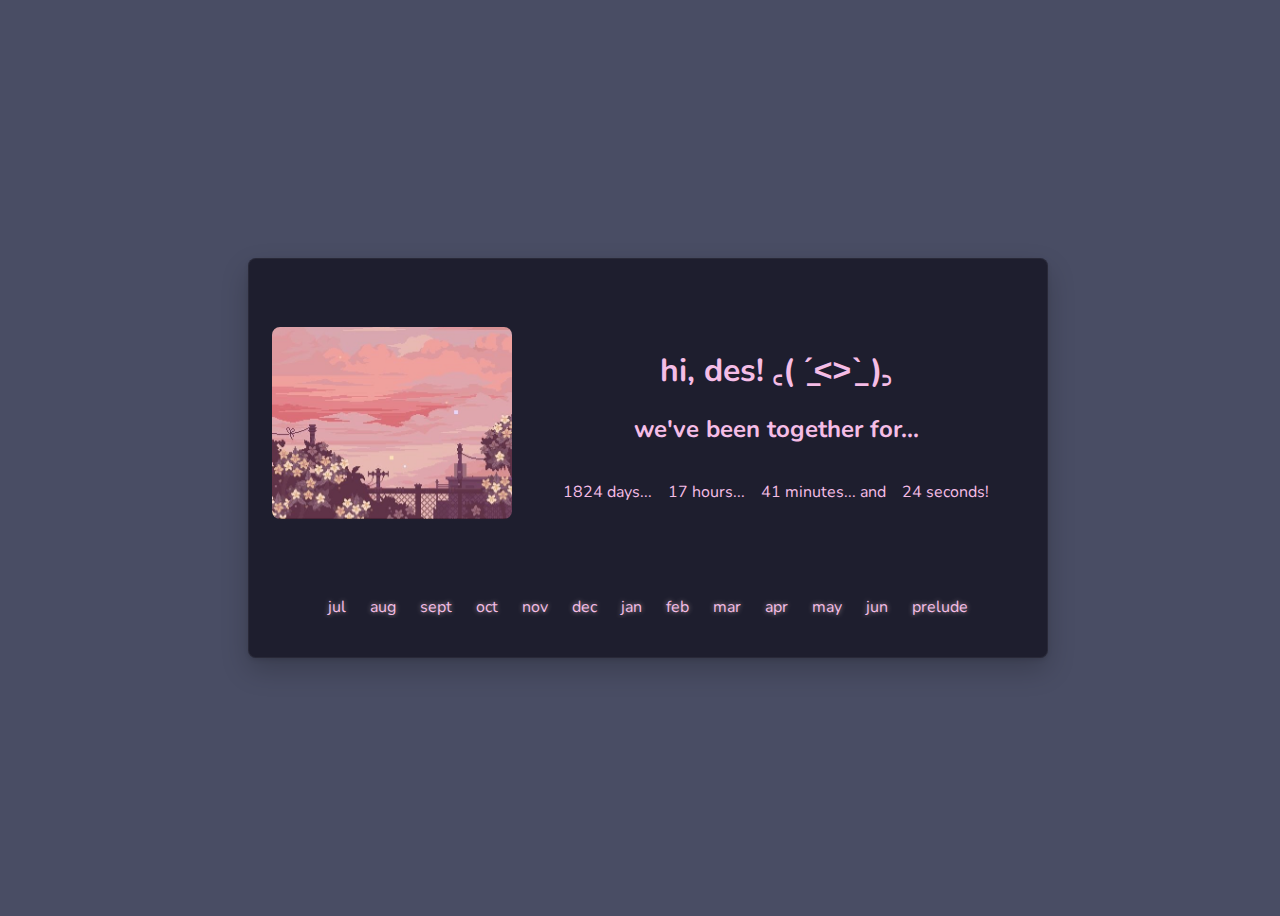
<file: index.html>
<!DOCTYPE html>
<html lang="en">
<head>
    <meta charset="UTF-8">
    <title>a year with you!</title>
    <link href="style.css" rel="stylesheet">
</head>
<body>
    <div class="container">
        <img src="pics/original.jpg" alt="pic">
        <div class="introduction">
            <h1>hi, des! ꜀( ˊ̠˂˃ˋ̠ )꜆ </h1>
            <h2>we've been together for...</h2>
            <span id="time-amount">
                <p id="time-days">days</p>
                <p id="time-hours">hours</p>
                <p id="time-minutes">minutes</p>
                <p id="time-seconds">seconds</p>
            </span>
        </div>
        <div class="months">
            <ul>
                <li><a href="poems/july.html">jul</a></li>
                <li><a href="poems/august.html">aug</a></li>
                <li><a href="poems/september.html">sept</a></li>
                <li><a href="poems/october.html">oct</a></li>
                <li><a href="poems/november.html">nov</a></li>
                <li><a href="poems/december.html">dec</a></li>
                <li><a href="poems/january.html">jan</a></li>
                <li><a href="poems/february.html">feb</a></li>
                <li><a href="poems/march.html">mar</a></li>
                <li><a href="poems/april.html">apr</a></li>
                <li><a href="poems/may.html">may</a></li>
                <li><a href="poems/june.html">jun</a></li>
                <li><a href="poems/final.html">prelude</a></li>
            </ul>
        </div>
    </div>
    <script src="script.js"></script>
</body>
</html>
</file>
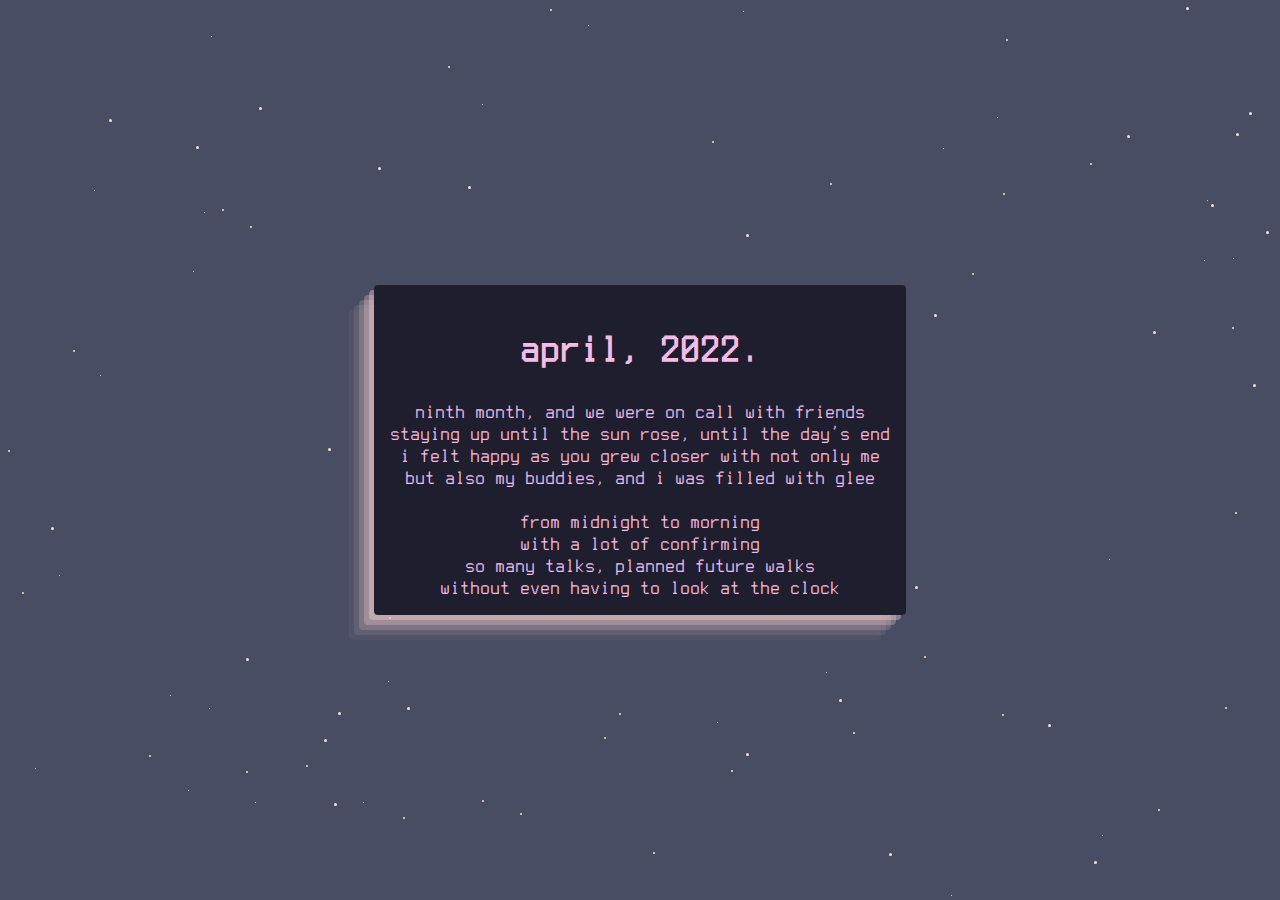
<file: poems/april.html>
<!DOCTYPE html>
<html lang="en">
  <head>
    <meta charset="UTF-8" />
    <title>april, 2022</title>
    <link rel="stylesheet" href="style.css" />
  </head>
  <body>
    <div class="container">
      <div class="title"><h1>april, 2022.</h1></div>
      <div class="poem">
        ninth month, and we were on call with friends<br />
        staying up until the sun rose, until the day's end<br />
        i felt happy as you grew closer with not only me<br />
        but also my buddies, and i was filled with glee<br /><br />

        from midnight to morning<br />
        with a lot of confirming<br />
        so many talks, planned future walks<br />
        without even having to look at the clock<br />
      </div>
    </div>
    <img src="../pics/april.jpg" alt="april" style="height: 300px; width: auto;"/>
    <div class="starry-sky"></div>
    <script src="script.js"></script>
  </body>
</html>
</file>
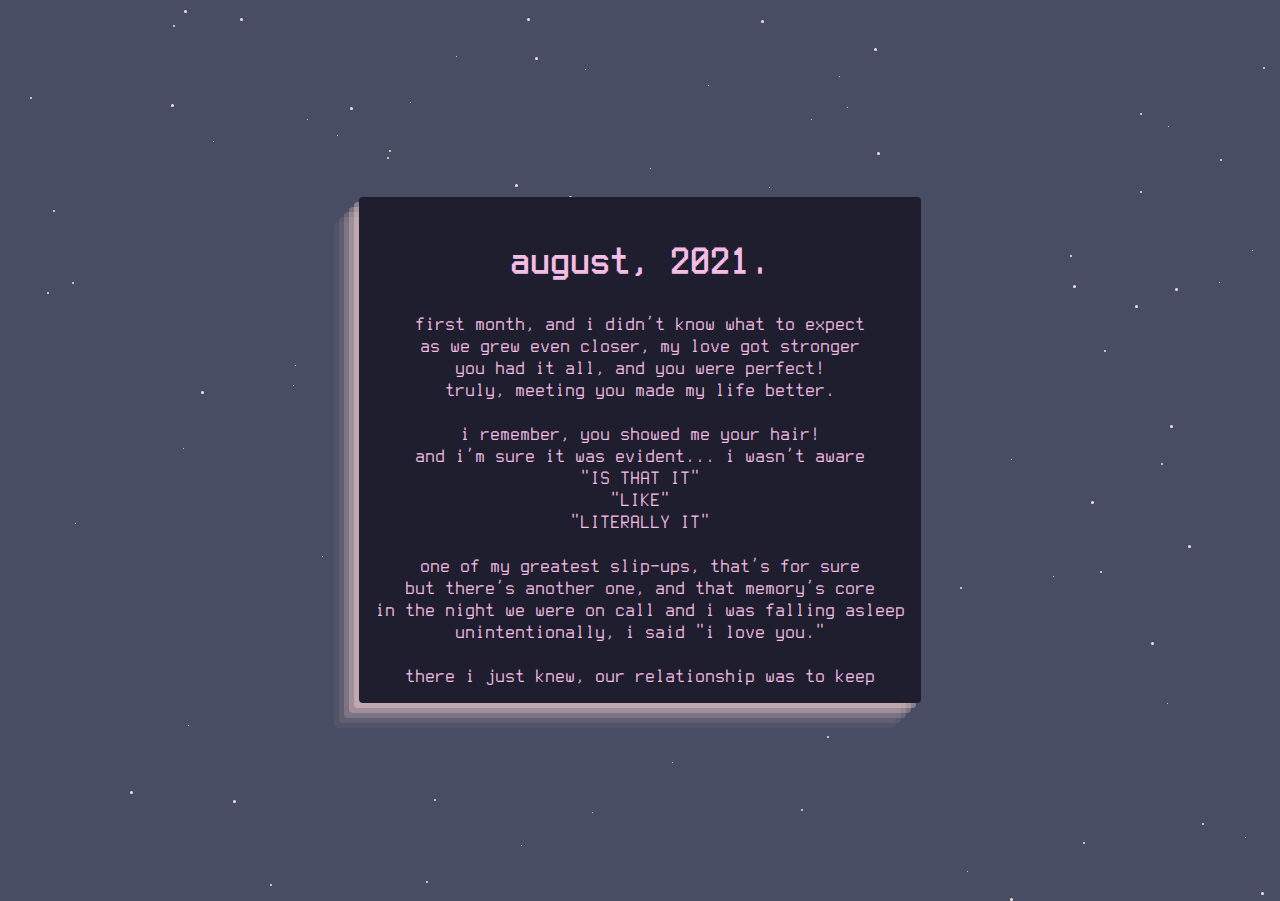
<file: poems/august.html>
<!DOCTYPE html>
<html lang="en">
  <head>
    <meta charset="UTF-8" />
    <title>august, 2021</title>
    <link rel="stylesheet" href="style.css" />
  </head>
  <body>
    <div class="container">
      <div class="title"><h1>august, 2021.</h1></div>
      <div class="poem">
        first month, and i didn't know what to expect<br />
        as we grew even closer, my love got stronger<br />
        you had it all, and you were perfect!<br />
        truly, meeting you made my life better.<br /><br />

        i remember, you showed me your hair!<br />
        and i'm sure it was evident... i wasn't aware<br />

        "IS THAT IT"<br />
        "LIKE"<br />
        "LITERALLY IT"<br /><br />

        one of my greatest slip-ups, that's for sure<br />
        but there's another one, and that memory's core<br />
        in the night we were on call and i was falling asleep<br />
        unintentionally, i said "i love you."<br /><br />

        there i just knew, our relationship was to keep<br />
      </div>
    </div>
    <img src="../pics/august.jpg" alt="august" style='height: 400px; width: auto;'/>
    <div class="starry-sky"></div>
    <script src="script.js"></script>
  </body>
</html>
</file>
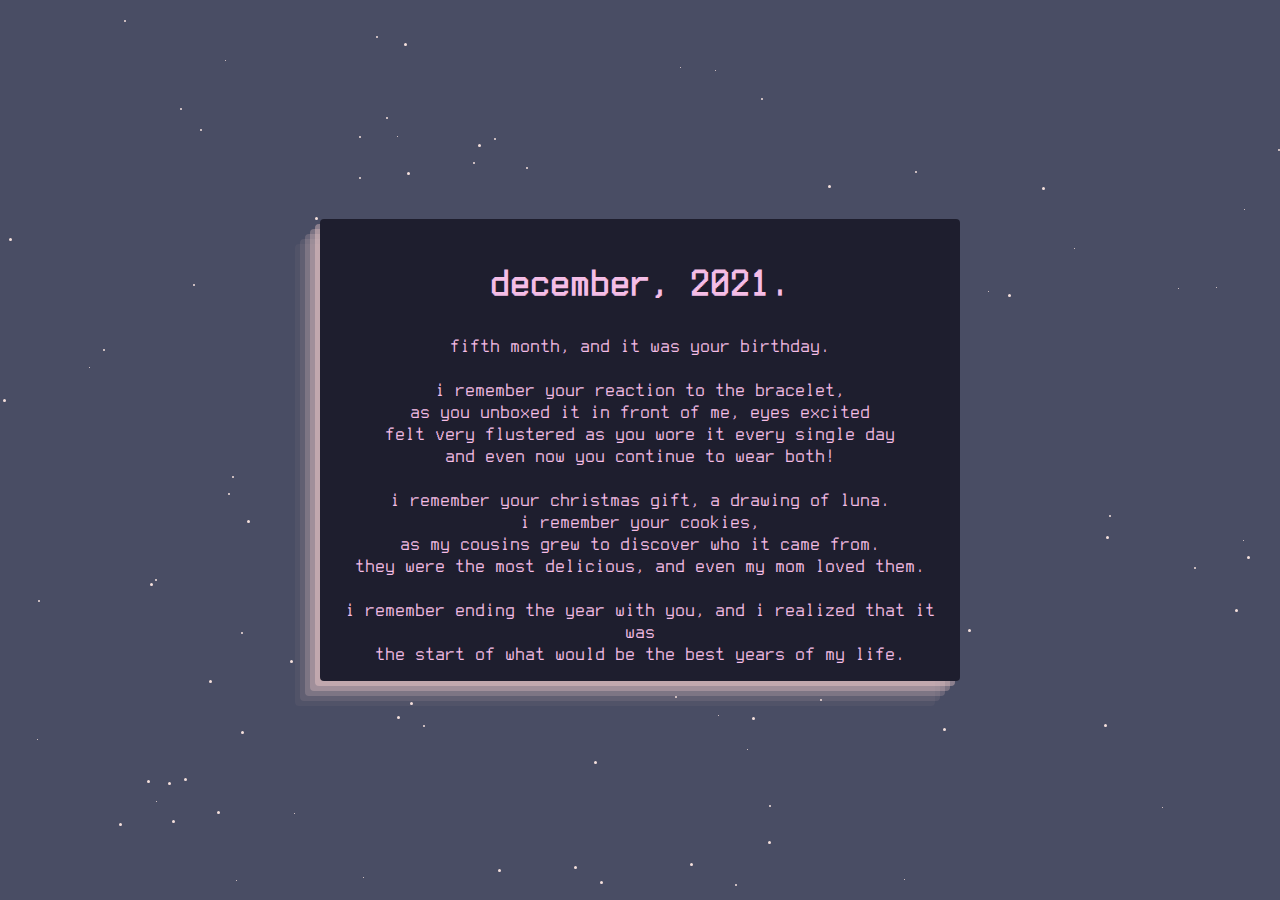
<file: poems/december.html>
<!DOCTYPE html>
<html lang="en">
  <head>
    <meta charset="UTF-8" />
    <title>december, 2021</title>
    <link rel="stylesheet" href="style.css" />
  </head>
  <body>
    <div class="container">
      <div class="title"><h1>december, 2021.</h1></div>
      <div class="poem">
        fifth month, and it was your birthday.<br /><br />

        i remember your reaction to the bracelet,<br />
        as you unboxed it in front of me, eyes excited<br />
        felt very flustered as you wore it every single day<br />
        and even now you continue to wear both!<br /><br />

        i remember your christmas gift, a drawing of luna.<br />
        i remember your cookies,<br />
        as my cousins grew to discover who it came from.<br />
        they were the most delicious, and even my mom loved them.<br /><br />

        i remember ending the year with you, and i realized that it was<br />
        the start of what would be the best years of my life.<br />
      </div>
    </div>
    <img src="../pics/december.jpg" alt="december" style="height: 300px; width: auto;"/>
    <div class="starry-sky"></div>
    <script src="script.js"></script>
  </body>
</html>
</file>
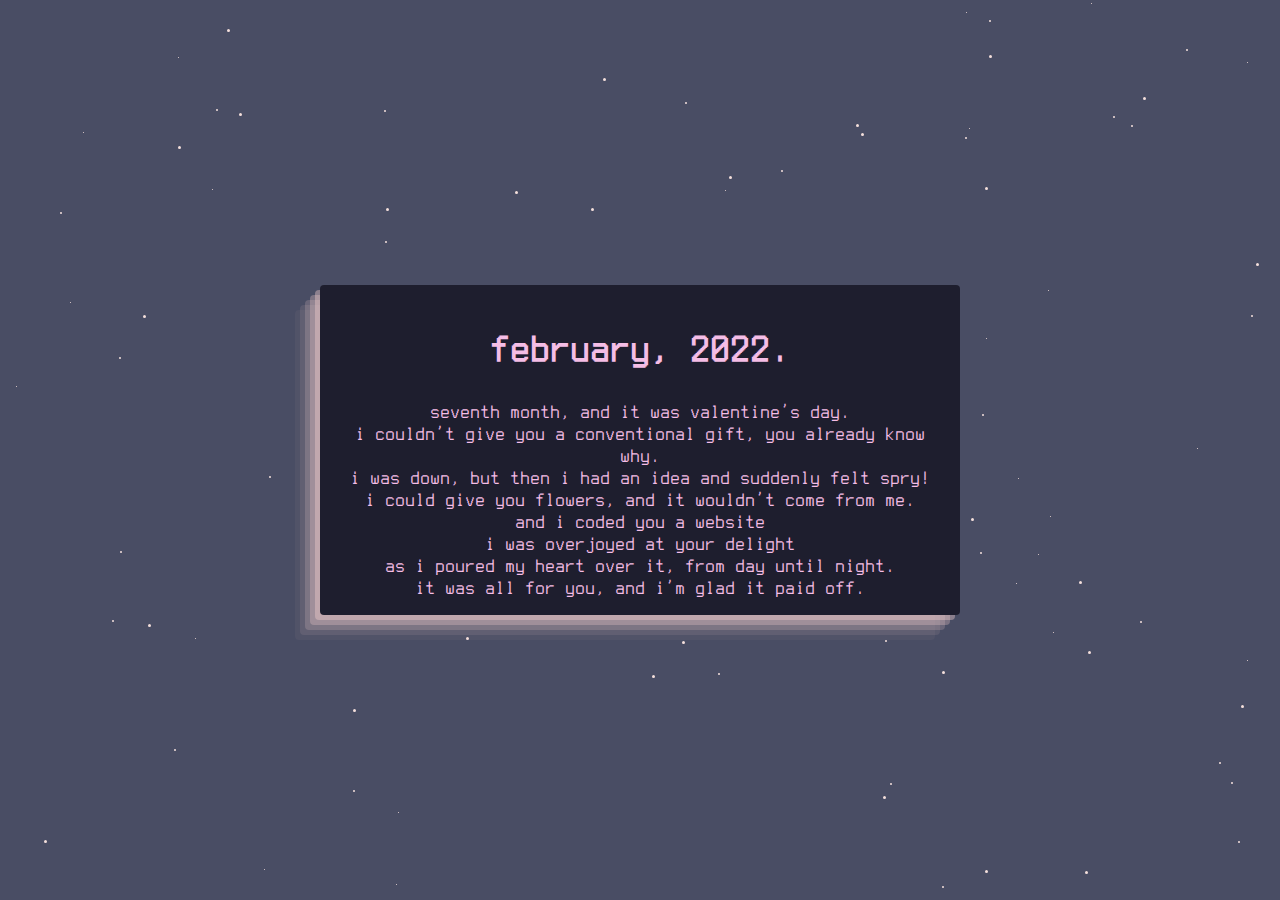
<file: poems/february.html>
<!DOCTYPE html>
<html lang="en">
  <head>
    <meta charset="UTF-8" />
    <title>february, 2022</title>
    <link rel="stylesheet" href="style.css" />
  </head>
  <body>
    <div class="container">
      <div class="title"><h1>february, 2022.</h1></div>
      <div class="poem">
        seventh month, and it was valentine's day.<br />
        i couldn't give you a conventional gift, you already know why.<br />
        i was down, but then i had an idea and suddenly felt spry!<br />
        i could give you flowers, and it wouldn't come from me.<br />

        and i coded you a website<br />
        i was overjoyed at your delight<br />
        as i poured my heart over it, from day until night.<br />
        it was all for you, and i'm glad it paid off.<br />
      </div>
    </div>
    <img src="../pics/february.jpg" alt="february" style="height: 250px; width: auto;"/>
    <div class="starry-sky"></div>
    <script src="script.js"></script>
  </body>
</html>
</file>
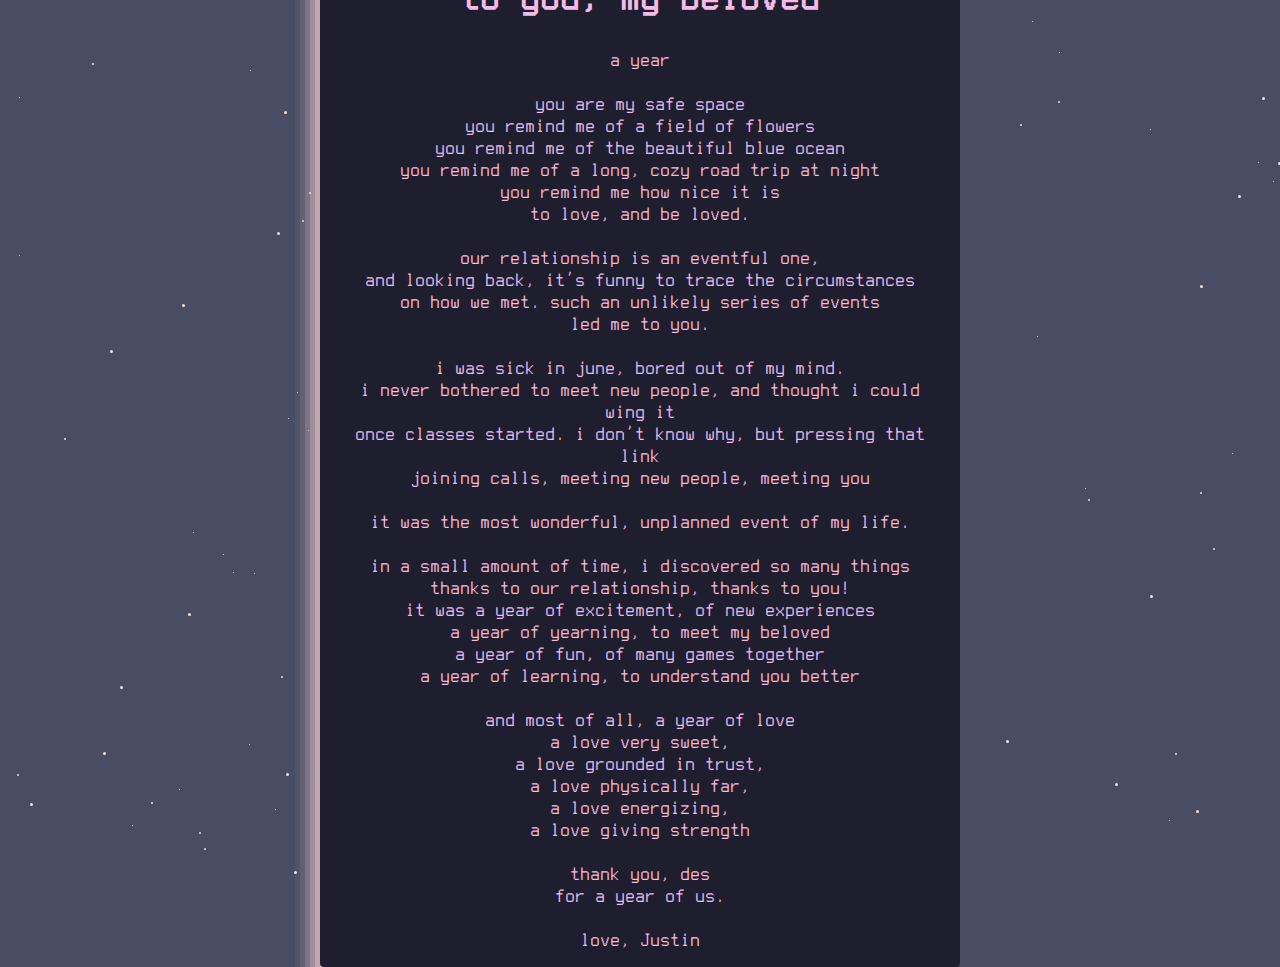
<file: poems/final.html>
<!DOCTYPE html>
<html lang="en">
  <head>
    <meta charset="UTF-8" />
    <title>final</title>
    <link rel="stylesheet" href="style.css" />
  </head>
  <body>
    <div class="container">
      <div class="title"><h1>to you, my beloved</h1></div>
      <div class="poem">
        a year<br /><br />

        you are my safe space<br />
        you remind me of a field of flowers<br />
        you remind me of the beautiful blue ocean<br />
        you remind me of a long, cozy road trip at night<br />
        you remind me how nice it is<br />
        to love, and be loved.<br /><br />

        our relationship is an eventful one,<br />
        and looking back, it's funny to trace the circumstances<br />
        on how we met. such an unlikely series of events<br />
        led me to you.<br /><br />

        i was sick in june, bored out of my mind.<br />
        i never bothered to meet new people, and thought i could wing it<br />
        once classes started. i don't know why, but pressing that link<br />
        joining calls, meeting new people, meeting you<br /><br />

        it was the most wonderful, unplanned event of my life.<br /><br />

        in a small amount of time, i discovered so many things<br />
        thanks to our relationship, thanks to you!<br />
        it was a year of excitement, of new experiences<br />
        a year of yearning, to meet my beloved<br />
        a year of fun, of many games together<br />
        a year of learning, to understand you better<br /><br />

        and most of all, a year of love<br />
        a love very sweet,<br />
        a love grounded in trust,<br />
        a love physically far,<br />
        a love energizing,<br />
        a love giving strength<br /><br />

        thank you, des<br />
        for a year of us.<br /><br />

        love, Justin<br />
      </div>
    </div>
    <div class="starry-sky"></div>
    <script src="script.js"></script>
  </body>
</html>
</file>
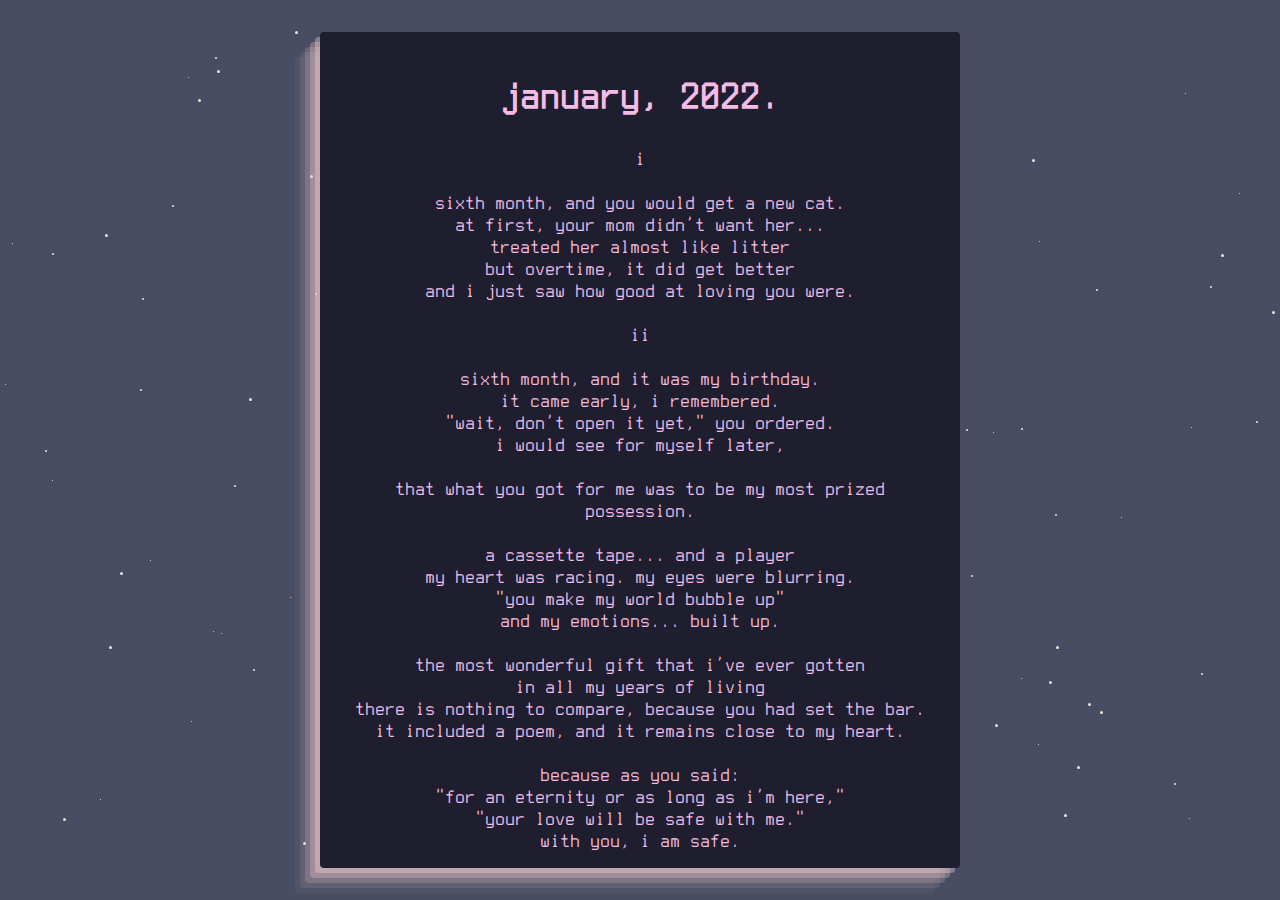
<file: poems/january.html>
<!DOCTYPE html>
<html lang="en">
  <head>
    <meta charset="UTF-8" />
    <title>january, 2022</title>
    <link rel="stylesheet" href="style.css" />
  </head>
  <body>
    <div class="container">
      <div class="title"><h1>january, 2022.</h1></div>
      <div class="poem">
        i<br /><br />

        sixth month, and you would get a new cat.<br />
        at first, your mom didn't want her...<br />
        treated her almost like litter<br />
        but overtime, it did get better<br />
        and i just saw how good at loving you were.<br /><br />

        ii<br /><br />

        sixth month, and it was my birthday.<br />
        it came early, i remembered.<br />
        "wait, don't open it yet," you ordered.<br />
        i would see for myself later,<br /><br />

        that what you got for me was to be my most prized possession.<br /><br />

        a cassette tape... and a player<br />
        my heart was racing. my eyes were blurring.<br />
        "you make my world bubble up"<br />
        and my emotions... built up.<br /><br />

        the most wonderful gift that i've ever gotten<br />
        in all my years of living<br />
        there is nothing to compare, because you had set the bar.<br />
        it included a poem, and it remains close to my heart.<br /><br />

        because as you said:<br />
        "for an eternity or as long as i'm here,"<br />
        "your love will be safe with me."<br />
        with you, i am safe.
      </div>
    </div>
    <img src="../pics/january.jpg" alt="january" />
    <div class="starry-sky"></div>
    <script src="script.js"></script>
  </body>
</html>
</file>
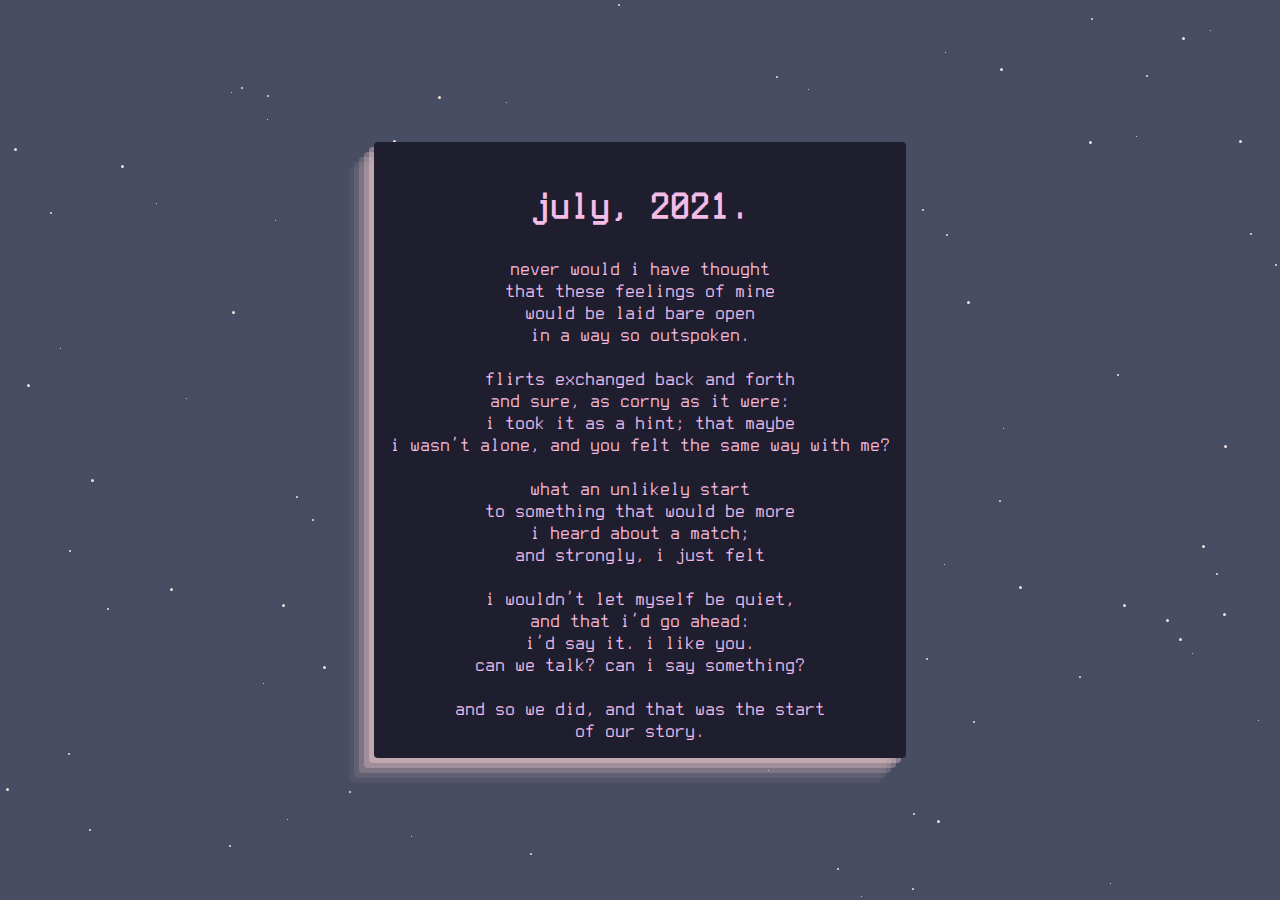
<file: poems/july.html>
<!DOCTYPE html>
<html lang="en">
<head>
    <meta charset="UTF-8">
    <title>july, 2021</title>
    <link rel="stylesheet" href="style.css">
</head>
<body>
    <div class="container">
        <div class="title"><h1>july, 2021.</h1></div>
        <div class="poem">
            never would i have thought<br>
            that these feelings of mine<br>
            would be laid bare open<br>
            in a way so outspoken.<br><br>

            flirts exchanged back and forth<br>
            and sure, as corny as it were:<br>
            i took it as a hint; that maybe<br>
            i wasn't alone, and you felt the same way with me?<br><br>

            what an unlikely start<br>
            to something that would be more<br>
            i heard about a match;<br>
            and strongly, i just felt<br><br>

            i wouldn't let myself be quiet,<br>
            and that i'd go ahead:<br>
            i'd say it. i like you.<br>
            can we talk? can i say something?<br><br>

            and so we did, and that was the start<br>
            of our story.</br>
        </div>
    </div>
    <img src="../pics/july.jpg" alt="july">
    <div class="starry-sky"></div>
    <script src="script.js"></script>
</body>
</html>
</file>
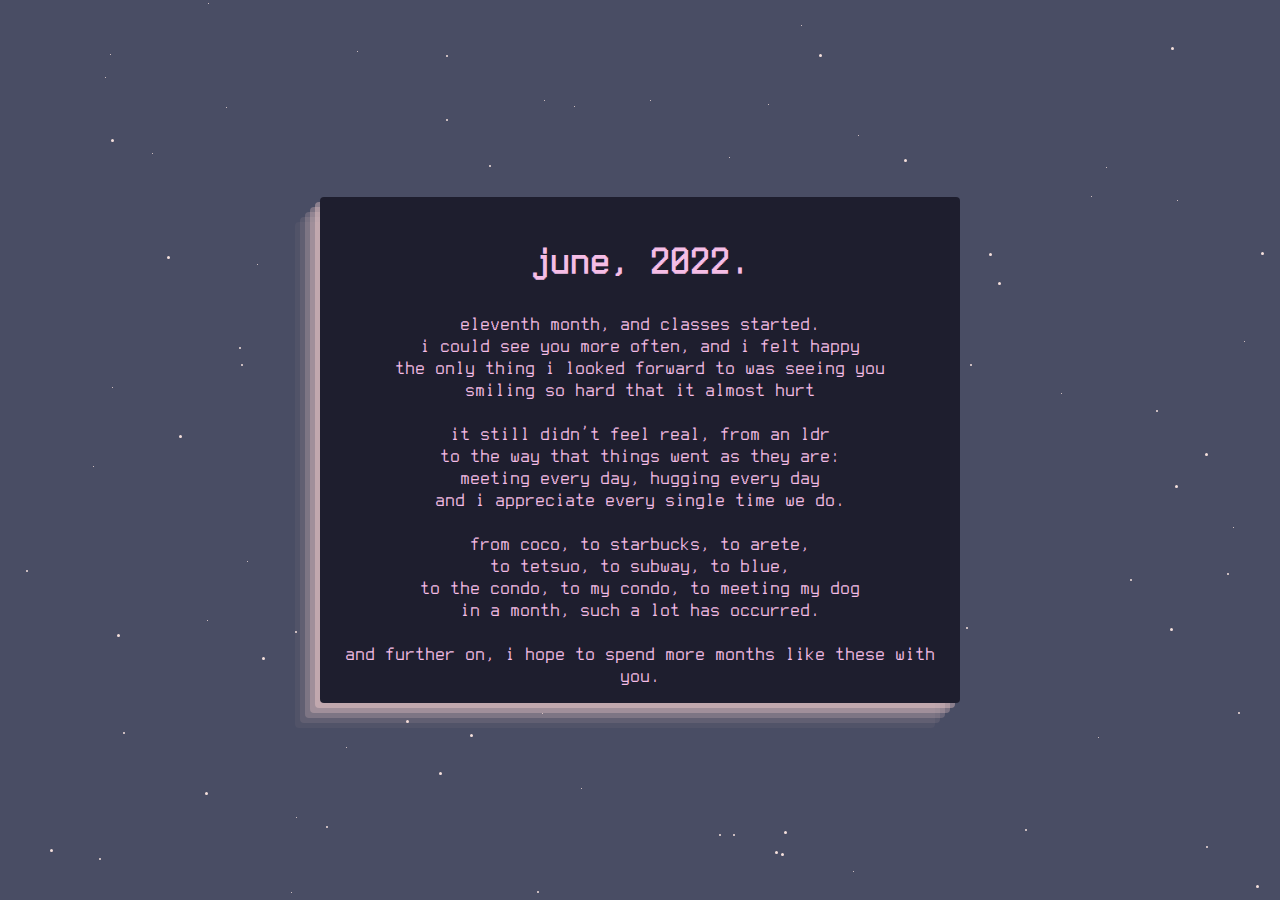
<file: poems/june.html>
<!DOCTYPE html>
<html lang="en">
  <head>
    <meta charset="UTF-8" />
    <title>june, 2022</title>
    <link rel="stylesheet" href="style.css" />
  </head>
  <body>
    <div class="container">
      <div class="title"><h1>june, 2022.</h1></div>
      <div class="poem">
        eleventh month, and classes started.<br />
        i could see you more often, and i felt happy<br />
        the only thing i looked forward to was seeing you<br />
        smiling so hard that it almost hurt<br /><br />

        it still didn't feel real, from an ldr<br />
        to the way that things went as they are:<br />
        meeting every day, hugging every day<br />
        and i appreciate every single time we do.<br /><br />

        from coco, to starbucks, to arete,<br />
        to tetsuo, to subway, to blue,<br />
        to the condo, to my condo, to meeting my dog<br />
        in a month, such a lot has occurred.<br /><br />

        and further on, i hope to spend more months like these with you.<br />
      </div>
    </div>
    <img src="../pics/june.jpg" alt="june" style="height: 350px; width: auto;"/>
    <div class="starry-sky"></div>
    <script src="script.js"></script>
  </body>
</html>
</file>
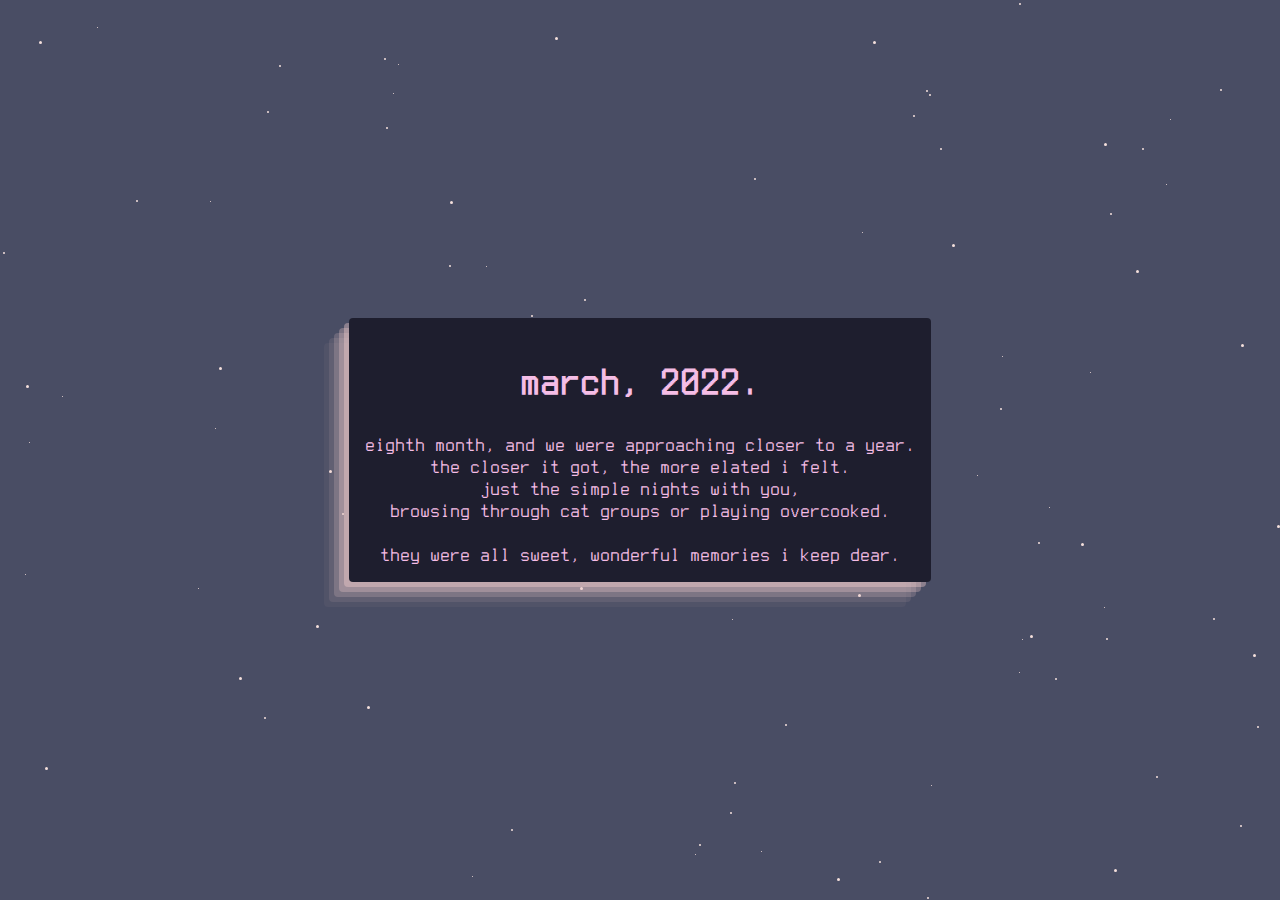
<file: poems/march.html>
<!DOCTYPE html>
<html lang="en">
  <head>
    <meta charset="UTF-8" />
    <title>march, 2022</title>
    <link rel="stylesheet" href="style.css" />
  </head>
  <body>
    <div class="container">
      <div class="title"><h1>march, 2022.</h1></div>
      <div class="poem">
        eighth month, and we were approaching closer to a year.<br />
        the closer it got, the more elated i felt.<br />
        just the simple nights with you,<br />
        browsing through cat groups or playing overcooked.<br /><br />

        they were all sweet, wonderful memories i keep dear.<br />
      </div>
    </div>
    <img src="../pics/march.jpg" alt="march" style="height: 200px; width: auto;" />
    <div class="starry-sky"></div>
    <script src="script.js"></script>
  </body>
</html>
</file>
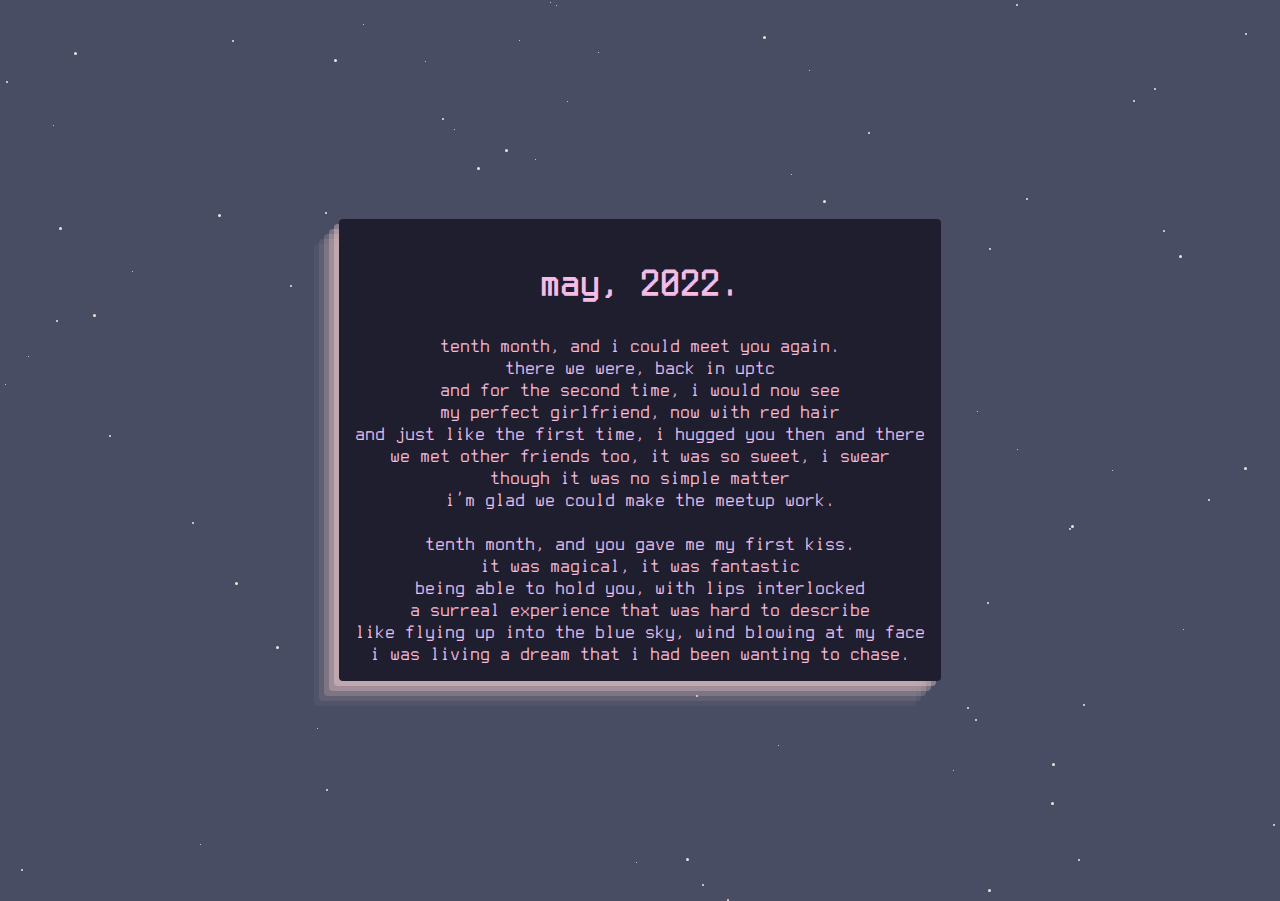
<file: poems/may.html>
<!DOCTYPE html>
<html lang="en">
  <head>
    <meta charset="UTF-8" />
    <title>may, 2022</title>
    <link rel="stylesheet" href="style.css" />
  </head>
  <body>
    <div class="container">
      <div class="title"><h1>may, 2022.</h1></div>
      <div class="poem">
        tenth month, and i could meet you again.<br />
        there we were, back in uptc<br />
        and for the second time, i would now see<br />
        my perfect girlfriend, now with red hair<br />
        and just like the first time, i hugged you then and there<br />
        we met other friends too, it was so sweet, i swear<br />
        though it was no simple matter<br />
        i'm glad we could make the meetup work.<br /><br />

        tenth month, and you gave me my first kiss.<br />
        it was magical, it was fantastic<br />
        being able to hold you, with lips interlocked<br />
        a surreal experience that was hard to describe<br />
        like flying up into the blue sky, wind blowing at my face<br />
        i was living a dream that i had been wanting to chase.<br />
      </div>
    </div>
    <img src="../pics/may.jpg" alt="may" style="height: 375px; width: auto;"/>
    <div class="starry-sky"></div>
    <script src="script.js"></script>
  </body>
</html>
</file>
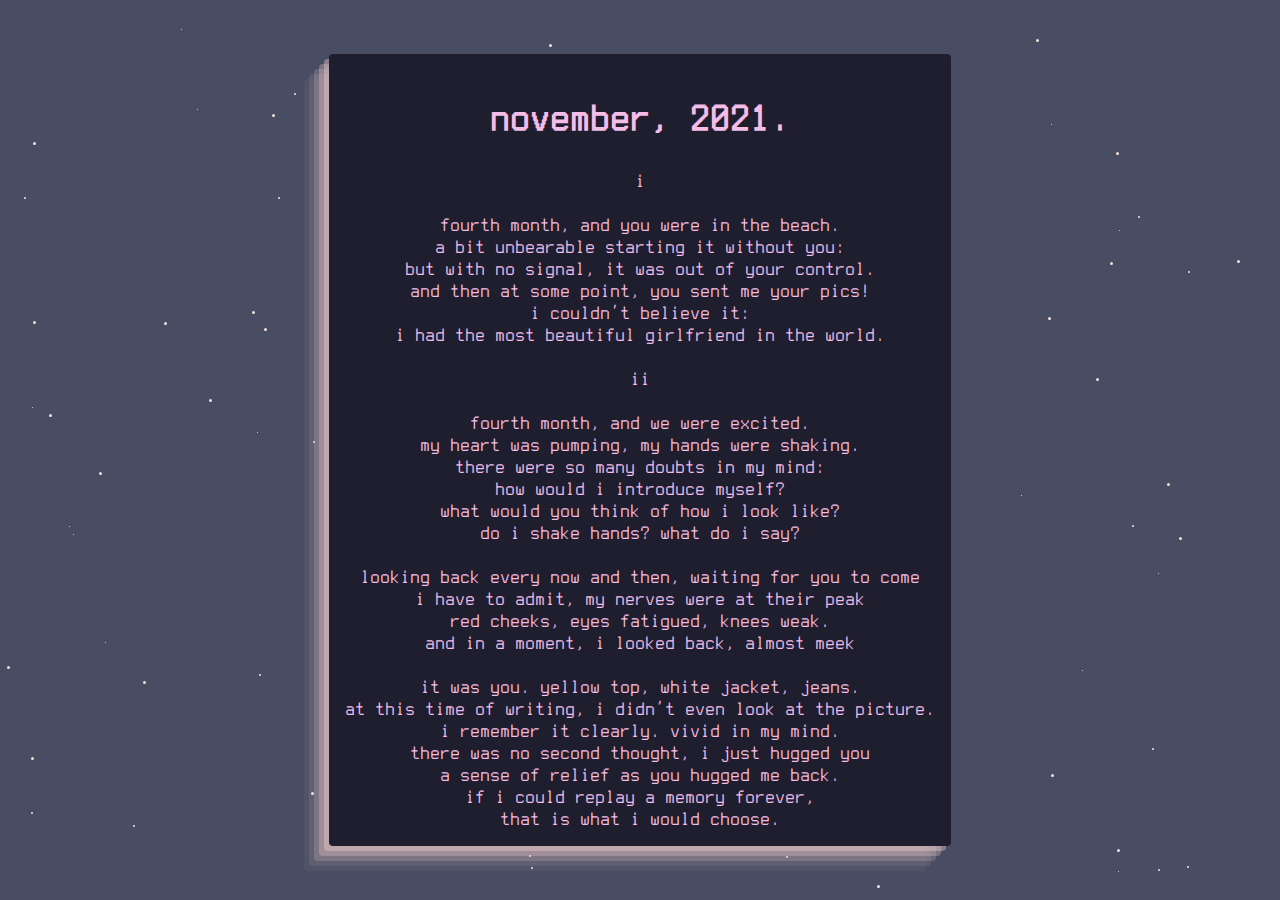
<file: poems/november.html>
<!DOCTYPE html>
<html lang="en">
  <head>
    <meta charset="UTF-8" />
    <title>november, 2021</title>
    <link rel="stylesheet" href="style.css" />
  </head>
  <body>
    <div class="container">
      <div class="title"><h1>november, 2021.</h1></div>
      <div class="poem">
        i<br /><br />

        fourth month, and you were in the beach.<br />
        a bit unbearable starting it without you:<br />
        but with no signal, it was out of your control.<br />
        and then at some point, you sent me your pics!<br />
        i couldn't believe it:<br />
        i had the most beautiful girlfriend in the world.<br /><br />

        ii<br /><br />

        fourth month, and we were excited.<br />
        my heart was pumping, my hands were shaking.<br />
        there were so many doubts in my mind:<br />
        how would i introduce myself?<br />
        what would you think of how i look like?<br />
        do i shake hands? what do i say?<br /><br />

        looking back every now and then, waiting for you to come<br />
        i have to admit, my nerves were at their peak<br />
        red cheeks, eyes fatigued, knees weak.<br />
        and in a moment, i looked back, almost meek<br /><br />

        it was you. yellow top, white jacket, jeans.<br />
        at this time of writing, i didn't even look at the picture.<br />
        i remember it clearly. vivid in my mind.<br />

        there was no second thought, i just hugged you<br />
        a sense of relief as you hugged me back.<br />
        if i could replay a memory forever,<br />
        that is what i would choose.<br />
      </div>
    </div>
    <img src="../pics/november.jpg" alt="november" style="height: 60%; width: auto;"/>
    <div class="starry-sky"></div>
    <script src="script.js"></script>
  </body>
</html>
</file>
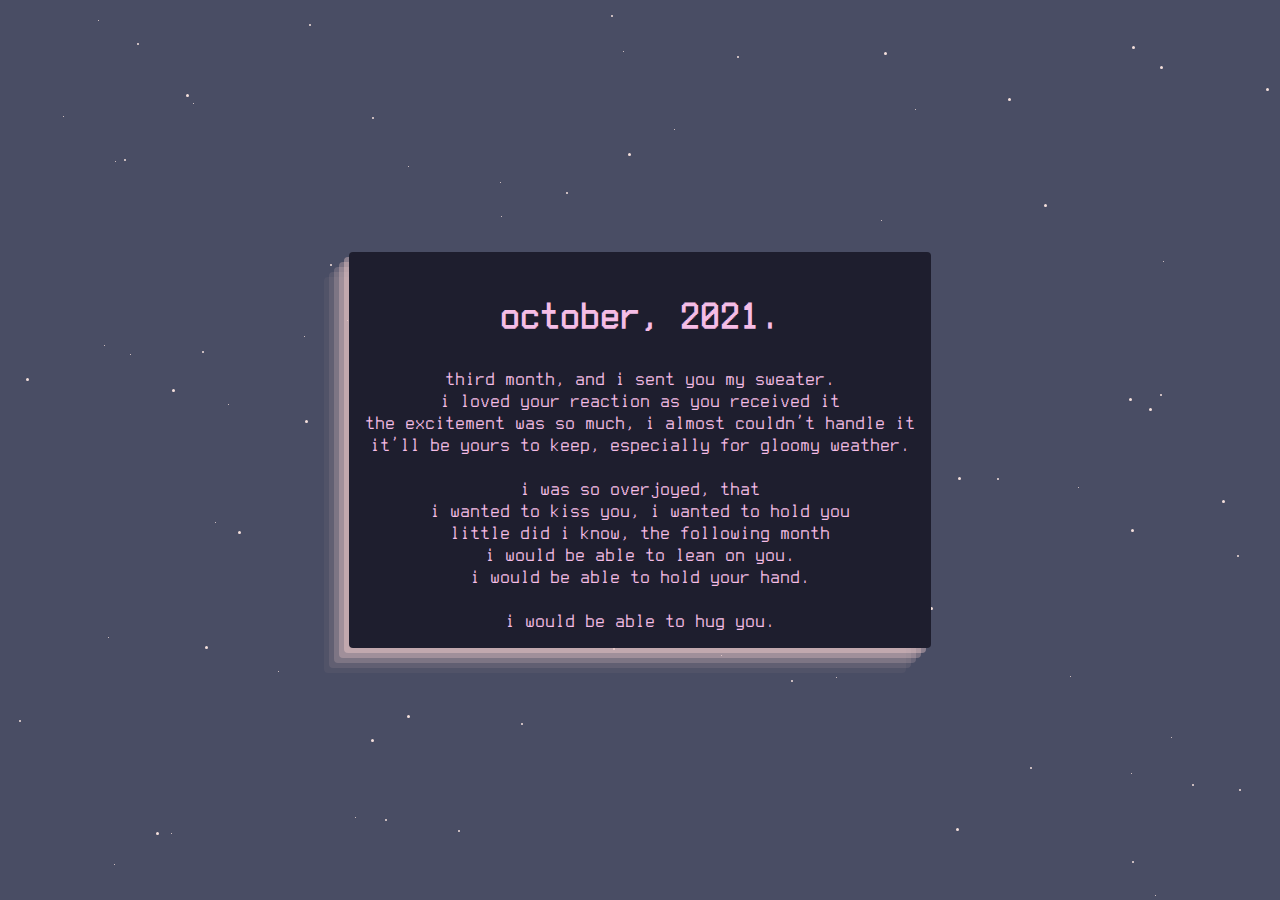
<file: poems/october.html>
<!DOCTYPE html>
<html lang="en">
  <head>
    <meta charset="UTF-8" />
    <title>october, 2021</title>
    <link rel="stylesheet" href="style.css" />
  </head>
  <body>
    <div class="container">
      <div class="title"><h1>october, 2021.</h1></div>
      <div class="poem">
        third month, and i sent you my sweater.<br />
        i loved your reaction as you received it<br />
        the excitement was so much, i almost couldn't handle it<br />
        it'll be yours to keep, especially for gloomy weather.<br /><br />

        i was so overjoyed, that<br />
        i wanted to kiss you, i wanted to hold you<br />
        little did i know, the following month<br />
        i would be able to lean on you.<br />
        i would be able to hold your hand.<br /><br />

        i would be able to hug you.
      </div>
    </div>
    <img src="../pics/october.jpg" alt="october" style="height: 300px; width: auto;"/>
    <div class="starry-sky"></div>
    <script src="script.js"></script>
  </body>
</html>
</file>
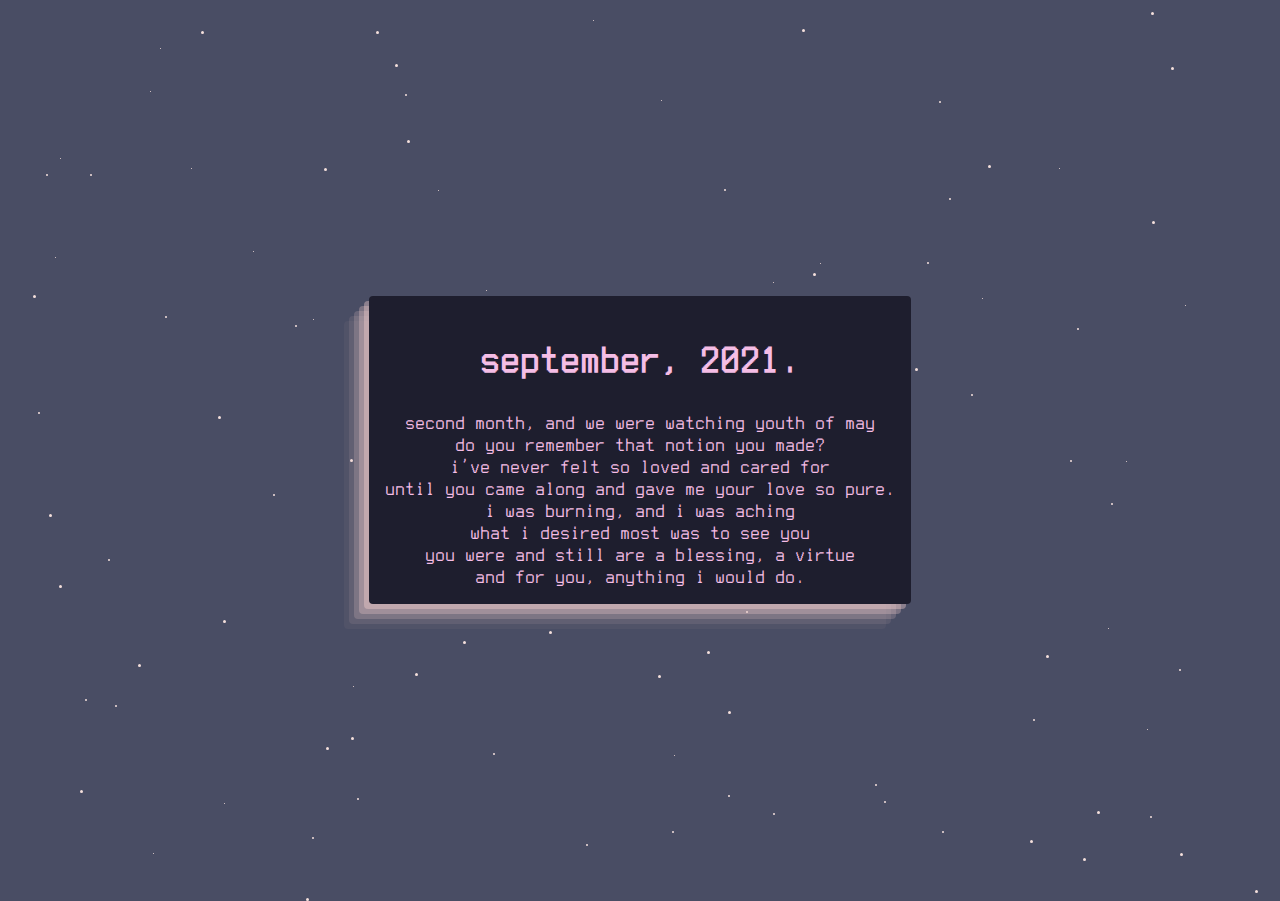
<file: poems/september.html>
<!DOCTYPE html>
<html lang="en">
  <head>
    <meta charset="UTF-8" />
    <title>september, 2021</title>
    <link rel="stylesheet" href="style.css" />
  </head>
  <body>
    <div class="container">
      <div class="title"><h1>september, 2021.</h1></div>
      <div class="poem">
        second month, and we were watching youth of may<br />
        do you remember that notion you made?<br />
        i've never felt so loved and cared for<br />
        until you came along and gave me your love so pure.<br />

        i was burning, and i was aching<br />
        what i desired most was to see you<br />
        you were and still are a blessing, a virtue<br />
        and for you, anything i would do.<br />
      </div>
    </div>
    <img src="../pics/september.jpg" alt="september" style="height: 250px; width: auto;"/>
    <div class="starry-sky"></div>
    <script src="script.js"></script>
  </body>
</html>
</file>
<file: style.css>
@import url('https://fonts.googleapis.com/css2?family=Nunito:ital,wght@0,300;0,400;1,300&display=swap');

* {
    box-sizing: border-box;   
}

body {
    background-color: #494D64;
    color: #F5BDE6;
    display: flex;
    justify-content: center;
    align-items: center;
    height: 100vh;
	width: 100%;
    font-family: 'Nunito', sans-serif;
}

.container {
    display: grid;
    grid-template-areas:
        "pic time time"
        "pic time time"
        "list list list";
    grid-template-columns: 1fr 2fr;
    grid-template-rows: 2fr 1fr;
    grid-gap: 1rem;
    height: 400px;
    width: 800px;
    padding: 1.5rem;
    background-color: #1E1E2E;
    border-radius: 0.5rem;
    box-shadow: rgba(0, 0, 0, 0.2) 0px 12px 28px 0px, rgba(0, 0, 0, 0.1) 0px 2px 4px 0px, rgba(255, 255, 255, 0.05) 0px 0px 0px 1px inset;
}

img {
    grid-area: pic;
    margin: auto;
    width: 100%;
    height: auto;
    border-radius: 0.5rem;
}

.introduction {
    grid-area: time;
    margin: auto;
    text-align: center;
}

#time-amount {
    display: flex;
    gap: 1rem;
}

.months {
    grid-area: list;
    justify-content: center;
}

ul {
    list-style-type: none;
    padding: 0;
    overflow: hidden;
    text-align: center;
    display: flex;
    width: 100%;
    gap: 1.5rem;
    justify-content: center;
}

li {
    text-decoration: none;
    color: #F5BDE6;
    cursor: pointer;
    text-shadow: 2px 2px 8px rgba(0,0,0,0.2);
    transition: transform 0.25s cubic-bezier(0.47, 0, 0.745, 0.715); 
}

a {
    text-decoration: none;
    color: #F5BDE6;
    cursor: pointer;
    text-shadow: 0px 0px 5px rgba(245, 224, 220, 0.6);
}

li:hover {
    transform: scale(1.25);
}
</file>
<file: poems/style.css>
* {
  box-sizing: border-box;
}

@font-face {
  font-family: "Terminus";
  src: url("../Terminus.woff") format("woff");
}

body {
  background-color: #494d64;
  margin: 0;
  padding: 0;
  font-size: 1.25rem;
  color: #f5bde6;
}

.starry-sky {
  z-index: 0;
  position: absolute;
}

.container {
  z-index: 10;
  position: absolute;
  display: grid;
  grid-template-rows: 100px 1fr;
  left: 50%;
  top: 50%;
  padding: 1rem;
  transform: translate(-50%, -50%);
  background-color: #1e1e2e;
  box-shadow: rgba(242, 205, 205, 0.4) -5px 5px,
    rgba(242, 205, 205, 0.3) -10px 10px, rgba(242, 205, 205, 0.2) -15px 15px,
    rgba(242, 205, 205, 0.1) -20px 20px, rgba(242, 205, 205, 0.05) -25px 25px;
  border-radius: 0.25rem;
  font-family: Terminus;
}

.poem,
.title {
  text-align: center;
}

img {
  z-index: 5;
  position: absolute;
  width: 400px;
  height: auto;
  left: 50%;
  top: 50%;
  transform: translate(-50%, -50%);
  transition: ease 1s;
}

.container:hover ~ img {
  transform: translate(-600px, -100px);
}

@media only screen and (min-device-width: 375px) and (max-device-width: 812px) and (-webkit-min-device-pixel-ratio: 3) {
    .poem {
        font-size: 1.5rem;
    }

    img {
        position: absolute;
        width: 550px;
        height: auto;
        z-index: 5;
        left: 50%;
        top: 20%;
        transform: translate(-50%, -50%);
    }
    
.container {
  z-index: 10;
  position: absolute;
  display: grid;
  grid-template-rows: 100px 1fr;
  left: 50%;
  top: 65%;
  padding: 1rem;
  transform: translate(-50%, -50%);
  background-color: #1e1e2e;
  box-shadow: rgba(242, 205, 205, 0.4) -5px 5px,
    rgba(242, 205, 205, 0.3) -10px 10px, rgba(242, 205, 205, 0.2) -15px 15px,
    rgba(242, 205, 205, 0.1) -20px 20px, rgba(242, 205, 205, 0.05) -25px 25px;
  border-radius: 0.25rem;
  font-family: Terminus;
}
}
</file>
